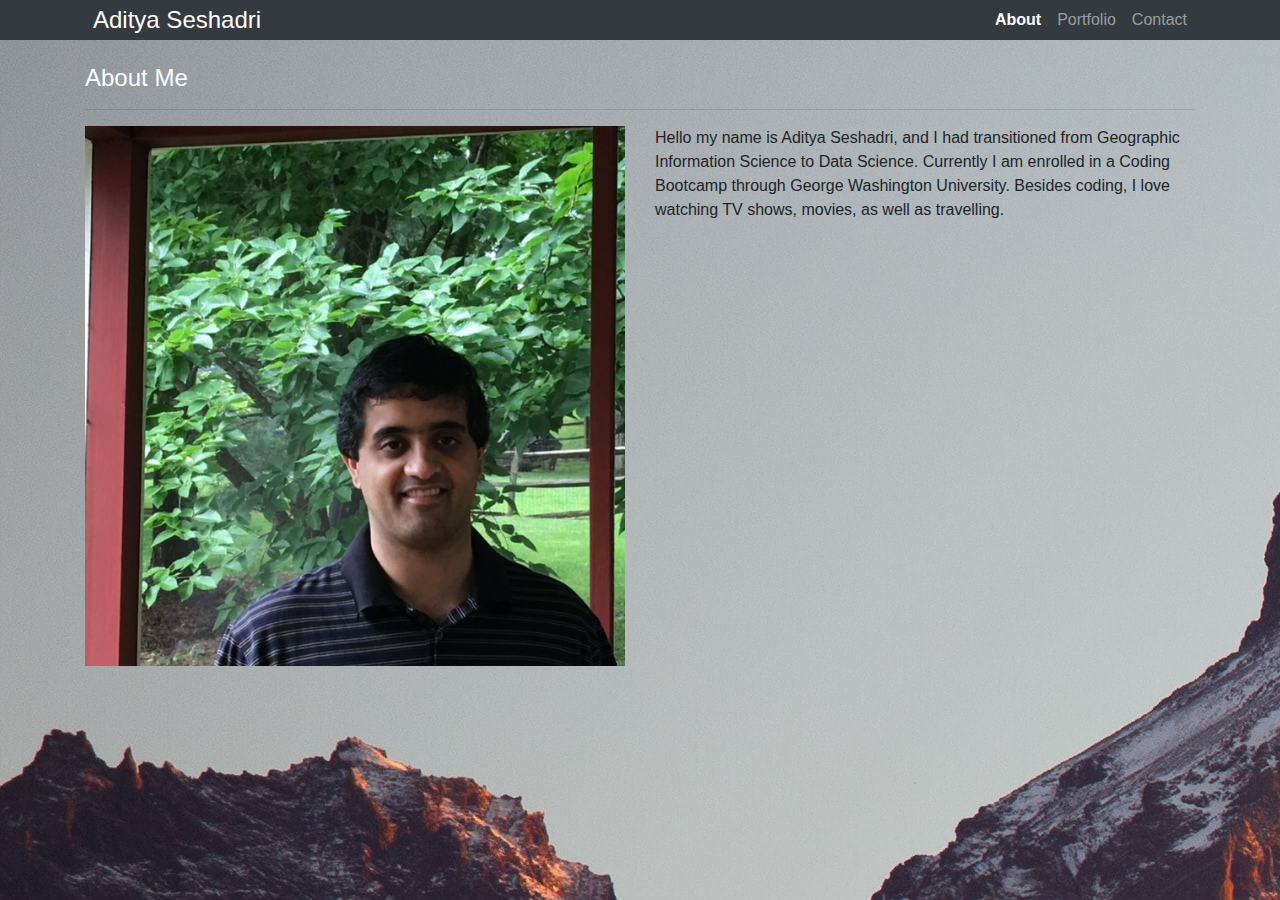
<file: index.html>
<!doctype html>
<html lang="en">

<head>
    <!-- Required meta tags -->
    <meta charset="utf-8">
    <meta name="viewport" content="width=device-width, initial-scale=1, shrink-to-fit=no">

    <!-- Bootstrap CSS -->
    <link rel="stylesheet" href="https://stackpath.bootstrapcdn.com/bootstrap/4.4.1/css/bootstrap.min.css"
        integrity="sha384-Vkoo8x4CGsO3+Hhxv8T/Q5PaXtkKtu6ug5TOeNV6gBiFeWPGFN9MuhOf23Q9Ifjh" crossorigin="anonymous">
    <!-- this is my portafolio favicon -->
    <link rel="shortcut icon" type="image/png" href="img/Colorful Sky.jpg">
    <link rel="stylesheet" href="style.css">

    <title>Aditya Seshadri</title>
</head>

<body>


    <!-- Navigation Bar -->
    <nav class="navbar navbar-expand-lg navbar-dark bg-dark static-top py-0 sticky-top" style="background-color: blueviolet;">
        <div class="container">
            <a class="navbar-brand px-2" href="index.html">
                <h1 class="mb-0">Aditya Seshadri</h1>
            </a>
            <button class="navbar-toggler" type="button" data-toggle="collapse" data-target="#navbarResponsive"
                aria-controls="navbarResponsive" aria-expanded="false" aria-label="Toggle navigation">
                <span class="navbar-toggler-icon"></span>
            </button>
            <div class="collapse navbar-collapse" id="navbarResponsive">
                <ul class="navbar-nav ml-auto">
                    <li class="nav-item active">
                        <a class="nav-link font-weight-bold text-hover" href="index.html">About</a>
                        <!--this is the index page-->
                    </li>
                    <li class="nav-item">
                        <a class="nav-link" href="portfolio.html">Portfolio</a>
                    </li>
                    <li class="nav-item">
                        <a class="nav-link" href="contacts.html">Contact</a>
                    </li>
                    
                </ul>
            </div>
        </div>
    </nav>

    <!-- this the bio section -->
    <section class="container mt-4 rounded">
        <div class="row">
            <div class="col-12 col-md-12 text-center">
                <h1 class="text-left">About Me</h1>
                <hr>
            </div>
        </div>
        <div class="row">
            <div class="col-12 col-md-6">
                <img class="img-fluid float-left mr-3 mb-2" src="img/profile.JPG"
                    alt="Picture of Aditya">
            </div>
            <div class="col-12 col-md-6">
                <p>Hello my name is Aditya Seshadri, and I had transitioned from Geographic Information Science
                    to Data Science. Currently I am enrolled in a Coding Bootcamp through George Washington University. Besides coding, I love
                    watching TV shows, movies, as well as travelling. 
                    
            </div>
        </div>
    </section>


    <!-- Optional JavaScript -->
    <!-- jQuery first, then Popper.js, then Bootstrap JS -->
    <script src="https://code.jquery.com/jquery-3.4.1.slim.min.js"
        integrity="sha384-J6qa4849blE2+poT4WnyKhv5vZF5SrPo0iEjwBvKU7imGFAV0wwj1yYfoRSJoZ+n"
        crossorigin="anonymous"></script>
    <script src="https://cdn.jsdelivr.net/npm/popper.js@1.16.0/dist/umd/popper.min.js"
        integrity="sha384-Q6E9RHvbIyZFJoft+2mJbHaEWldlvI9IOYy5n3zV9zzTtmI3UksdQRVvoxMfooAo"
        crossorigin="anonymous"></script>
    <script src="https://stackpath.bootstrapcdn.com/bootstrap/4.4.1/js/bootstrap.min.js"
        integrity="sha384-wfSDF2E50Y2D1uUdj0O3uMBJnjuUD4Ih7YwaYd1iqfktj0Uod8GCExl3Og8ifwB6"
        crossorigin="anonymous"></script>
</body>

</html>
</file>
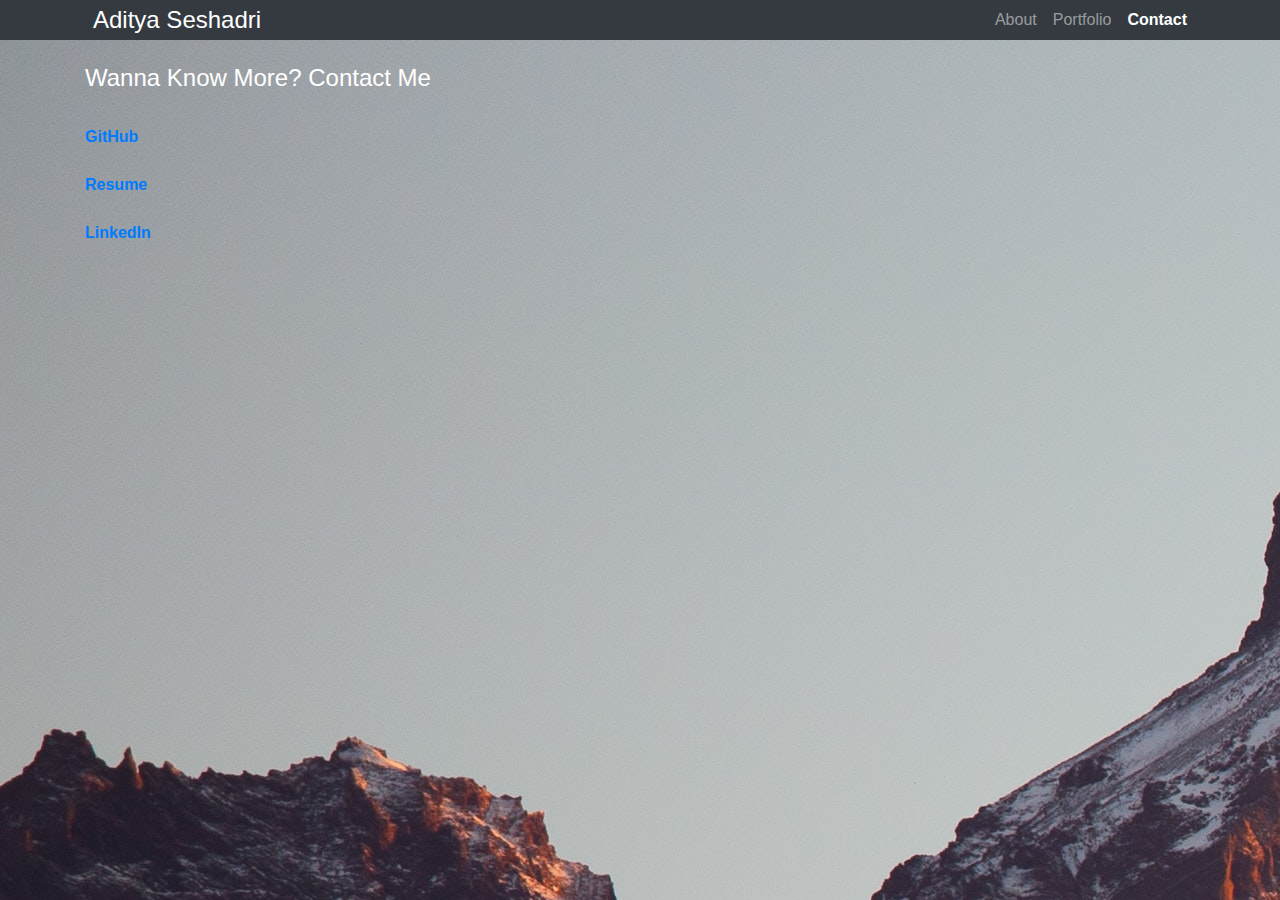
<file: contacts.html>
<!doctype html>
<html lang="en">

<head>
    <!-- Required meta tags -->
    <meta charset="utf-8">
    <meta name="viewport" content="width=device-width, initial-scale=1, shrink-to-fit=no">

    <!-- Bootstrap CSS -->
    <link rel="stylesheet" href="https://stackpath.bootstrapcdn.com/bootstrap/4.4.1/css/bootstrap.min.css"
        integrity="sha384-Vkoo8x4CGsO3+Hhxv8T/Q5PaXtkKtu6ug5TOeNV6gBiFeWPGFN9MuhOf23Q9Ifjh" crossorigin="anonymous">
    <!-- this is my portafolio favicon -->
    <link rel="shortcut icon" type="image/png" href="assets/images/icons8-moon-phase-50 (1).png">
    <link rel="stylesheet" href="style.css">
    <title>Aditya Seshadri</title>
</head>

<body>

    <!-- Navigation Bar -->
    <nav class="navbar navbar-expand-lg navbar-dark bg-dark static-top py-0 sticky-top">
        <div class="container">
            <a class="navbar-brand px-2" href="index.html">
                <h1 class="mb-0" >Aditya Seshadri</h1>
            </a>
            <button class="navbar-toggler" type="button" data-toggle="collapse" data-target="#navbarResponsive"
                aria-controls="navbarResponsive" aria-expanded="false" aria-label="Toggle navigation">
                <span class="navbar-toggler-icon"></span>
            </button>
            <div class="collapse navbar-collapse" id="navbarResponsive">
                <ul class="navbar-nav ml-auto">
                    <li class="nav-item">
                        <a class="nav-link" href="index.html">About</a>
                        <!--this is the index page-->
                    </li>
                    <li class="nav-item">
                        <a class="nav-link" href="portfolio.html">Portfolio</a>
                    </li>
                    <li class="nav-item active">
                        <a class="nav-link font-weight-bold" href="contact.html">Contact</a>
                    </li>
                </ul>
            </div>
        </div>
    </nav>
    
    <br>
    <div id="main-container" class="container">
        <section class="main-section">
          <h1>Wanna Know More? Contact Me</h1>
          <br>
          
          <div class="sub-container font-weight-bold">
          <a href="https://github.com/asravi">GitHub</a><br><br>
          <a href="file:///C:/Users/Adity/Documents/Updated%20resume.docx.pdf">Resume</a> <br><br>
          <a href="https://www.linkedin.com/in/aditya-seshadri-61902425/">LinkedIn</a>
    
     
          </div>
    
        </section>
    
      </div>
    
    <!-- Page Content 
    <form class="container shadow-lg mt-5 p-2 rounded">
        <h1>Contact</h1>
        <hr>
        <div class="form-row">
            <div class="col-10 offset-1">
                <label for="validationDefault01">
                    <h5>Email Address: Aditya.Seshadri.ra@gmail.com</h5>
                </label>
               
            </div>
        </div>
        <div class="form-row mt-3">
            <div class="col-10 offset-1">
                <label for="validationDefault02">
                    <h5>Aditya.Seshadri.ra@gmail.com</h5>
                </label>
                <input type="password" class="form-control" id="validationDefault02" id="password">
            </div>
        </div>
        <div class="form-row mt-2">
            <div class="col-10 offset-1 mt-3">
                <label for="validationDefault03">
                    <h5>Message</h5>
                </label>
                <textarea class="form-control" id="validationDefault03" rows="3"></textarea>
            </div>
        </div>
        <div class="form-row mb-3 mt-1">
            <div class="col-10 offset-1 mt-3">
                <button type="submit" class="btn btn-info">
                    <h5 class="m-0">Submit</h5>
                </button>
            </div>
        </div>
    </form>-->

    <!-- Optional JavaScript -->
    <!-- jQuery first, then Popper.js, then Bootstrap JS -->
    <script src="https://code.jquery.com/jquery-3.4.1.slim.min.js"
        integrity="sha384-J6qa4849blE2+poT4WnyKhv5vZF5SrPo0iEjwBvKU7imGFAV0wwj1yYfoRSJoZ+n"
        crossorigin="anonymous"></script>
    <script src="https://cdn.jsdelivr.net/npm/popper.js@1.16.0/dist/umd/popper.min.js"
        integrity="sha384-Q6E9RHvbIyZFJoft+2mJbHaEWldlvI9IOYy5n3zV9zzTtmI3UksdQRVvoxMfooAo"
        crossorigin="anonymous"></script>
    <script src="https://stackpath.bootstrapcdn.com/bootstrap/4.4.1/js/bootstrap.min.js"
        integrity="sha384-wfSDF2E50Y2D1uUdj0O3uMBJnjuUD4Ih7YwaYd1iqfktj0Uod8GCExl3Og8ifwB6"
        crossorigin="anonymous"></script>
</body>

</html>
</file>
<file: style.css>
/* body { 
  background-color: teal;
}


p {
  font-family: Georgia, 'Times New Roman', Times, serif;
  color: rgb(146, 19, 51);
  background-color: rgb(211, 164, 102);
}

h1 {
  font-size: medium;
  text-align: center;
}

#main-container {
  padding-top: 100px;
  min-height: calc(100vh - 70px);
}

.main-section {
  float: left;
  width: 100%;
  max-width: 960px;
  padding: 30px;
  margin: 0 0 40px;
 
}

.work {
  position: relative;
  float: left;
  width: 274px;
  margin: 20px 0 25px;
  overflow: none;
}

.container {
  width: 100%;
  max-width: 960px;
  margin: 0 auto;
  clear: both;
}

h1,
h2,
h3 {
  font-family: Georgia, Times, "Times New Roman", serif;
  font-weight: 700;
  color: #4194f4;
}

h1 {
  font-size: 30px;
  line-height: 49px;
  border-bottom: 3px solid #ddd;
}

h2,
h3 {
  font-size: 22px;
}

.work:nth-child(even) {
  margin-right: 40px;
}

.work img {
  height: 205.5px;
  width: 274px;
  /* width: 100%; 
  border: 0 none;
  opacity: 0.8;
}

.work h3 {
  position: absolute;
  bottom: 20px;
  width: 100%;
  padding: 15px;
  margin-bottom: 0;
  font-weight: 300;
  line-height: 30px;
  color: #fff;
  text-align: center;
  background: #4194f4;
  border-bottom: 0;
}

.auth-image {
  float: left;
  width: 225px;
  height: auto;
  margin-top: 10px;
  margin-right: 25px;
}

nav {
  float: left;
  width: 100%;
  background-color: #4194f4;
  position: absolute;
  overflow: hidden;
}

nav-wrapper {
  content: "";
  clear: both;
  display: table;
}*/

body {
  background-image: url("img/mountain.jpg");
}

iframe {
  max-width: 100%;
}

.navbar {
  background-color: forestgreen;
}

.navbar-container {
  max-width: none;
}

.navbar-name {
  display: flex;
  flex-direction: column;
  justify-content: center;
}

h1 {
  font-size: 24px;
  color: white;
}

h3 {
  font-size: 12;
}
.nav-link {
  color: white;
}

.content-container {
  margin: 0px;
  padding: 0px;
  width: 100%;
  max-width: none;
  color: #050b11;
}

.content-title {
  font-size: 20px;
  color: #050b11;
  font-family: Georgia, Times, "Times New Roman", serif;
  font-weight: bold;
  border-bottom: 2px solid #cccccc;
  margin: 10px;
}

.content {
  height: auto;
  background-color: #0bb1ce;
  margin: 20px auto auto auto;
  border: 2px solid #cccccc;
  position: relative;
  align-items: center;
}

.content-body {
  font-family: Arial, "Helvetica Neue", Helvetica, sans-serif;
  color: #0e1305;
  line-height: 24px;
  position: relative;
  height: auto;
  margin: 0px;
  padding: 0px;
}

.portfolio-pic {
  max-width: 100%;
}
</file>
